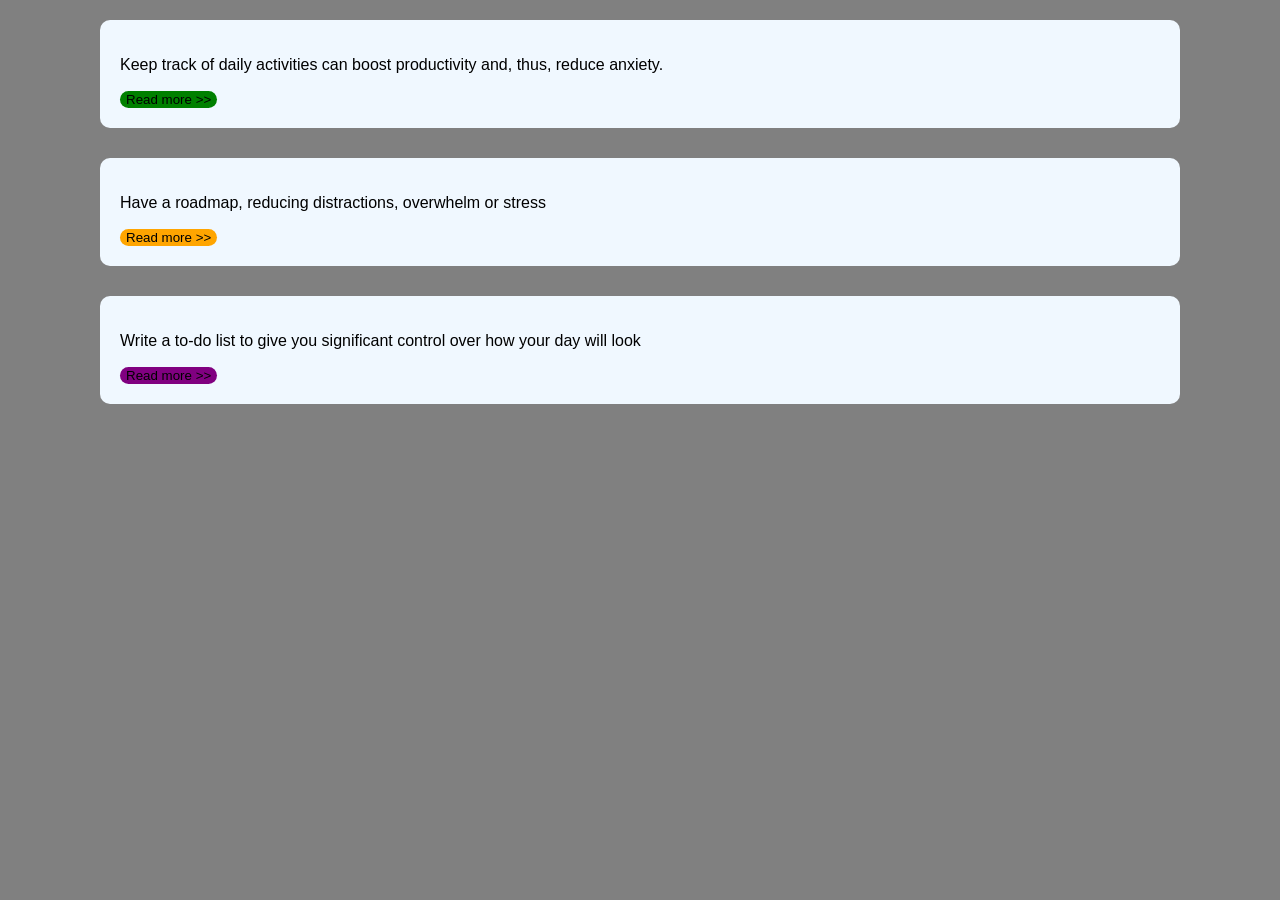
<file: EX-1/index.html>
<!DOCTYPE html>
<html lang="en">
<head>
    <meta charset="UTF-8">
    <meta http-equiv="X-UA-Compatible" content="IE=edge">
    <meta name="viewport" content="width=device-width, initial-scale=1.0">
    <link rel="stylesheet" href="style.css">
</head>
<body>

  <div>
      <p>Keep track of daily activities can boost productivity and, thus, reduce anxiety.</p>
      <button class="green">Read more >></button>
  </div>
  <div >
      <p>Have a roadmap, reducing distractions, overwhelm or stress</p>
      <button class="orange" >Read more >></button>
  </div>
  <div >
      <p>Write a to-do list to give you significant control over how your day will look</p>
      <button class="purple">Read more >></button>
  </div> 
</body>
</html>
</file>
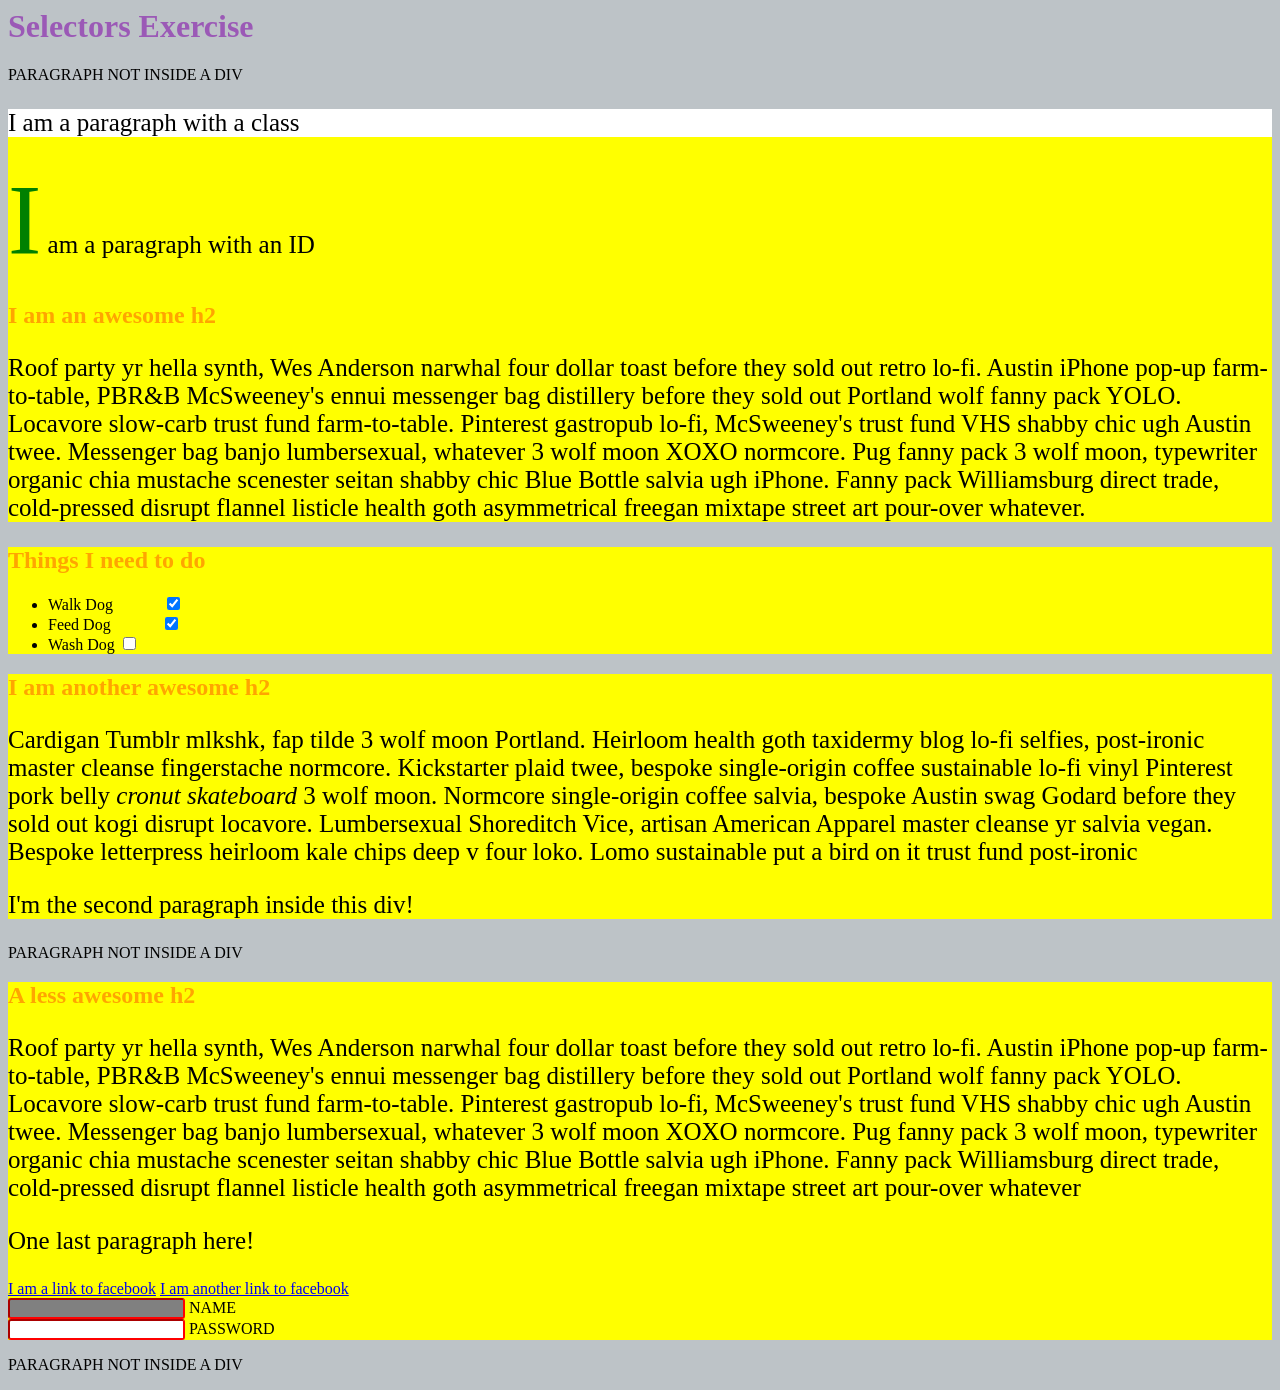
<file: EX-2/index.html>
<html>
  <head>
    <meta charset="UTF-8" />
    <title>Selectors Exercise</title>
    <link rel="stylesheet" type="text/css" href="selectors.css" />
  </head>
  <body>
    <h1>Selectors Exercise</h1>

    <p>PARAGRAPH NOT INSIDE A DIV</p>

    <div>
      <p class="hello">I am a paragraph with a class</p>
      <p id="special">I am a paragraph with an ID</p>

      <h2>I am an awesome h2</h2>

      <p>
        Roof party yr hella synth, Wes Anderson narwhal four dollar toast before
        they sold out retro lo-fi. Austin iPhone pop-up farm-to-table, PBR&B
        McSweeney's ennui messenger bag distillery before they sold out Portland
        wolf fanny pack YOLO. Locavore slow-carb trust fund farm-to-table.
        Pinterest gastropub lo-fi, McSweeney's trust fund VHS shabby chic ugh
        Austin twee. Messenger bag banjo lumbersexual, whatever 3 wolf moon XOXO
        normcore. Pug fanny pack 3 wolf moon, typewriter organic chia mustache
        scenester seitan shabby chic Blue Bottle salvia ugh iPhone. Fanny pack
        Williamsburg direct trade, cold-pressed disrupt flannel listicle health
        goth asymmetrical freegan mixtape street art pour-over whatever.
      </p>
    </div>
 
 
    <div>
      <h2>Things I need to do</h2>
 
      <ul>
        <li>Walk Dog <input type="checkbox" checked /></li>
        <li>Feed Dog <input type="checkbox" checked /></li>
        <li>Wash Dog <input type="checkbox" /></li>
      </ul>
    </div>

    <div>
      <h2>I am another awesome h2</h2>

      <p>
        Cardigan Tumblr mlkshk, fap tilde 3 wolf moon Portland. Heirloom health
        goth taxidermy blog lo-fi selfies, post-ironic master cleanse
        fingerstache normcore. Kickstarter plaid twee, bespoke single-origin
        coffee sustainable lo-fi vinyl Pinterest pork belly
        <em>cronut skateboard</em> 3 wolf moon. Normcore single-origin coffee
        salvia, bespoke Austin swag Godard before they sold out kogi disrupt
        locavore. Lumbersexual Shoreditch Vice, artisan American Apparel master
        cleanse yr salvia vegan. Bespoke letterpress heirloom kale chips deep v
        four loko. Lomo sustainable put a bird on it trust fund post-ironic
      </p>

      <p>I'm the second paragraph inside this div!</p>
    </div>

    <p>PARAGRAPH NOT INSIDE A DIV</p>

    <div>
      <h2>A less awesome h2</h2>

      <p>
        Roof party yr hella synth, Wes Anderson narwhal four dollar toast before
        they sold out retro lo-fi. Austin iPhone pop-up farm-to-table, PBR&B
        McSweeney's ennui messenger bag distillery before they sold out Portland
        wolf fanny pack YOLO. Locavore slow-carb trust fund farm-to-table.
        Pinterest gastropub lo-fi, McSweeney's trust fund VHS shabby chic ugh
        Austin twee. Messenger bag banjo lumbersexual, whatever 3 wolf moon XOXO
        normcore. Pug fanny pack 3 wolf moon, typewriter organic chia mustache
        scenester seitan shabby chic Blue Bottle salvia ugh iPhone. Fanny pack
        Williamsburg direct trade, cold-pressed disrupt flannel listicle health
        goth asymmetrical freegan mixtape street art pour-over whatever
      </p>

      <p>One last paragraph here!</p>

      <a href="https://www.facebook.com">I am a link to facebook</a>
      <a href="https://www.facebook.com">I am another link to facebook</a>
      <br />

      <input class="input" type="text" name="name" /><label> Name</label><br />
      <input class="input" type="password" name="password" /><label> Password</label><br />
    </div>

    <p>PARAGRAPH NOT INSIDE A DIV</p>
  </body>
</html>
</file>
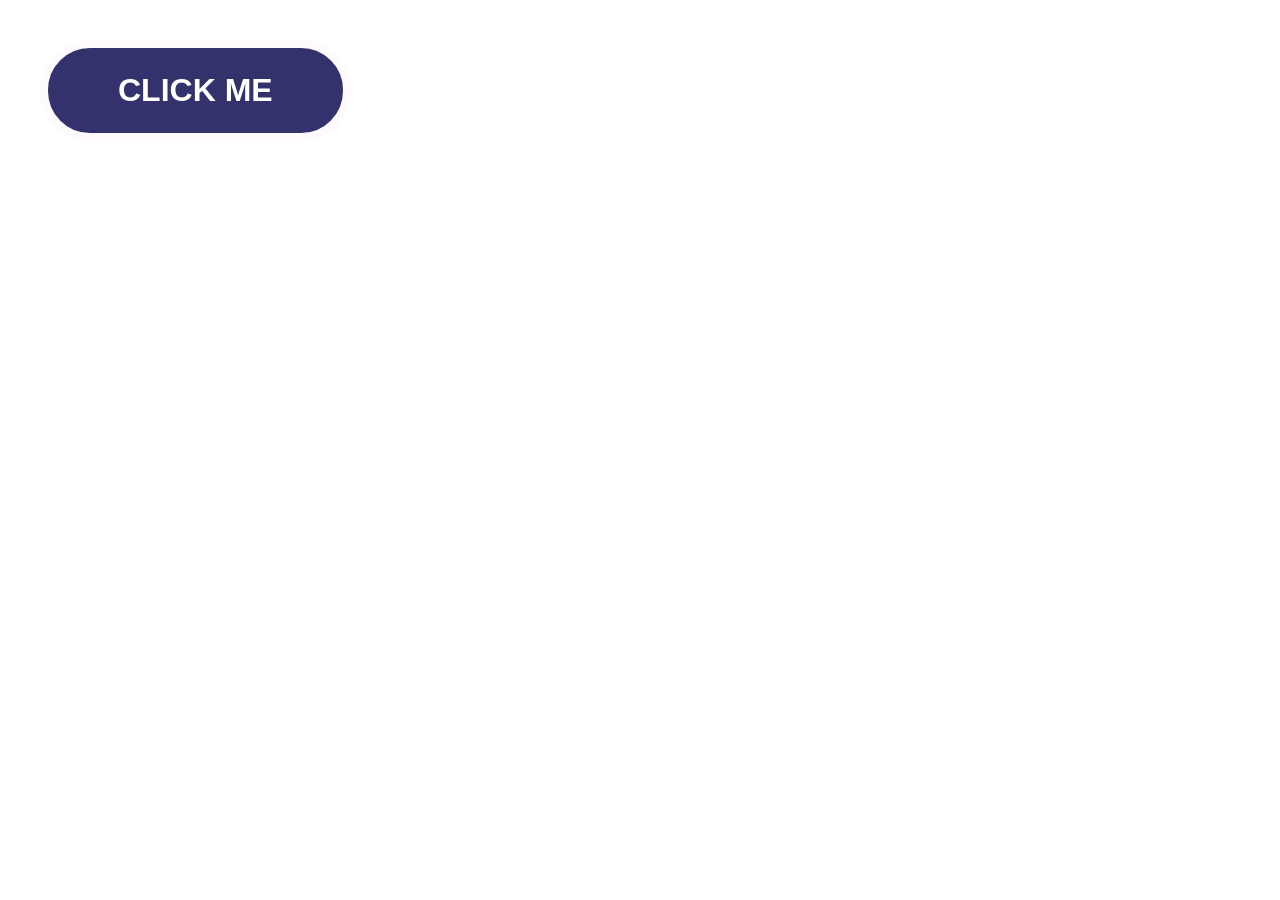
<file: EX-3/index.html>
<!DOCTYPE html>
<html lang="en">
  <head>
    <meta charset="UTF-8" />
    <link rel="stylesheet" type="text/css" href="style.css" />
  </head>
  <body>
    <button class="btn">Click me</button>
    
  </body>
</html>
</file>
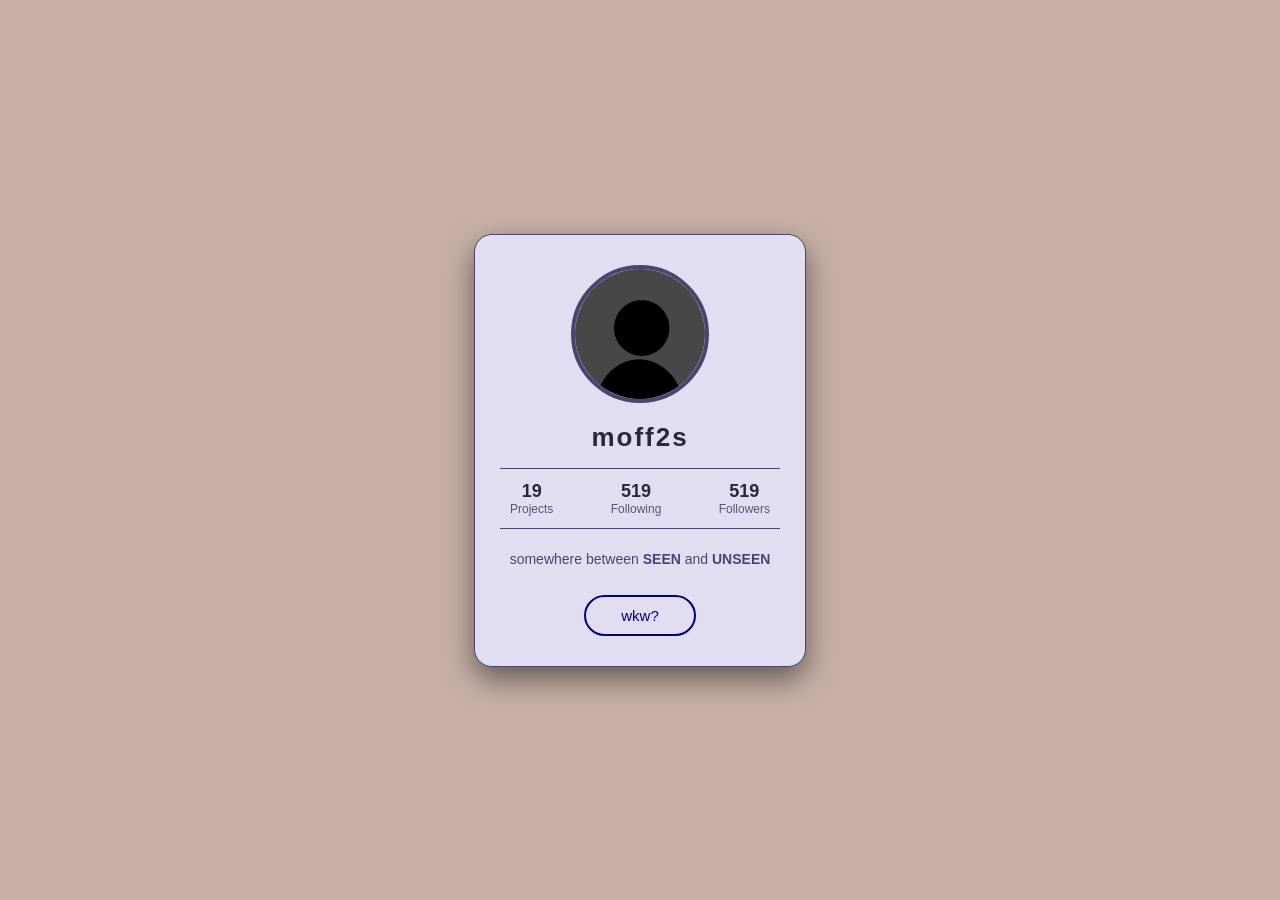
<file: Ex-4/index.html>
<!DOCTYPE html>
<html lang="en">
<head>
    <meta charset="UTF-8">
    <meta name="viewport" content="width=device-width, initial-scale=1.0">
    <title>Profile</title>
    <link rel="stylesheet" type="text/css" href="style.css" />
    
</head>
<body>

<div class="card">
    <img src="pfp.jpg" alt = "Profile Picture">
    <h2 class="name" style="text-transform: lowercase;">moff2s</h2>

    <div class="stats">
    <div>
        <span class="num">19</span>
        <span class="label">Projects</span>
    </div>
    <div>
        <span class="num">519</span>
        <span class="label">Following</span>
    </div>
    <div>
        <span class="num">519</span>
        <span class="label">Followers</span>
    </div>
</div>

    <p class="bio">somewhere between <b>SEEN</b> and <b>UNSEEN</b></p> 
    
    <button class="click"> wkw?</button>
</div>
    
</body>
</html>
</file>
<file: EX-1/style.css>
body {
    background: grey;
    font-family: sans-serif;
    margin: 0;
    padding: 20px 100px;
}

div {
    background-color: aliceblue;
    padding: 20px;
    border-radius: 10px;
    margin-bottom: 30px;
}

button {
    border: none;
    border-radius: 30px;
    cursor: pointer;
}

.green  { background-color: green; }
.orange { background-color: orange; }
.purple { background-color: purple; }
</file>
<file: EX-2/selectors.css>
/* Style the HTML elements according to the following instructions. 
DO NOT ALTER THE EXISTING HTML TO DO THIS.  WRITE ONLY CSS!*/
 

/* MANDATORY CHALLENGES */

/* Give the <body> element a background of #bdc3c7*/
body {
    background-color: #bdc3c7;
}

/* Make the <h1> element #9b59b6*/
h1 {
    color: #9b59b6;
}

/* Make all <h2> elements orange */
h2 {
    color: orange;
}

/* Make all <li> elements blue(pick your own hexadecimal blue)*/ 
*li {
  color: blue;
}

/*Change the background on every paragraph to be yellow*/
div {
    background-color: yellow;
}

/*Make all inputs have a 3px red border*/
.input{
    border-radius: 3px;
    border-color: red;
}
/* Give everything with the class 'hello' a white background*/
.hello {background-color: white;}




/* BONUS CHALLENGES */
/*You may need to research some other selectors and properties*/

/* Make all the <p>'s that are nested inside of divs 25px font(font-size: 25px)*/
div p {
  font-size: 25px;
}

/* Make only inputs with type 'text' have a gray background*/
input[type="text"] {
  background: gray;
}

/* Make all "checked" checkboxes have a left margin of 50px(margin-left: 50px)*/
input:checked {
  margin-left: 50px;
}

/* Make the <label> elements all UPPERCASE without changing the HTML(definitely look this one up*/
label {
  text-transform: uppercase;
}

/* Make the first letter of the element with id 'special' green and 100px font size(font-size: 100)*/
#special::first-letter {
  color: green;
  font-size: 100px;
}

/* Make the <h1> element's color change to blue when hovered over */
h1:hover {
  color: blue;
}
</file>
<file: EX-3/style.css>
/* TODO */
body {
  margin: 40px;
  font-family: sans-serif;
}
.btn {
  background: #33326c;
  border: 8px solid #fffafd;
  border-radius: 50px;
  color: white;
  font-size: 32px;
  font-weight: bold;
  text-transform: uppercase;
  padding: 24px 70px;
  cursor: pointer;
}
.btn:hover {
  background: #5768ad;
  border-color: #37356e;
}
</file>
<file: Ex-4/style.css>
body {
  margin: 0;
  min-height: 100vh;
  display: flex;
  justify-content: center;
  align-items: center;
  background: rgb(199, 177, 167);
  font-family: "Segoe UI", Arial, sans-serif;
}

.card {
  width: 280px;
  padding: 30px 25px;
  text-align: center;
  background: #e1def1;
  border: 1px solid #4b4470;
  border-radius: 18px;
  box-shadow: 0 12px 30px rgba(0, 0, 0, 0.5);
}

.card img {
  width: 130px;
  height: 130px;
  border-radius: 50%;
  object-fit: cover;
  border: 4px solid #4b4470;
  margin-bottom: 15px;
}

.name {
  margin: 0 0 8px;
  font-size: 26px;
  letter-spacing: 2px;
  color: #2a2640;
}

.stats {
  display: flex;
  justify-content: space-between;
  margin: 15px 0 20px;
  padding: 12px 10px;
  border-top: 1px solid #4b4470;
  border-bottom: 1px solid #4b4470;
}

.stats div {
  display: flex;
  flex-direction: column;
}

.num {
  font-size: 18px;
  font-weight: bold;
  color: #2a2640;
}

.label {
  font-size: 12px;
  color: #5a5478;
}

.bio {
  margin: 0 0 25px;
  font-size: 14px;
  line-height: 1.5;
  color: #4b4470;
}

.click {
  color: navy;
  padding: 10px 35px;
  background: transparent;
  border: 2px solid navy;
  border-radius: 25px;
  font-size: 15px;
  cursor: pointer;
}

.click:hover {
  background: navy;
  color: #e1def1;
}
</file>
